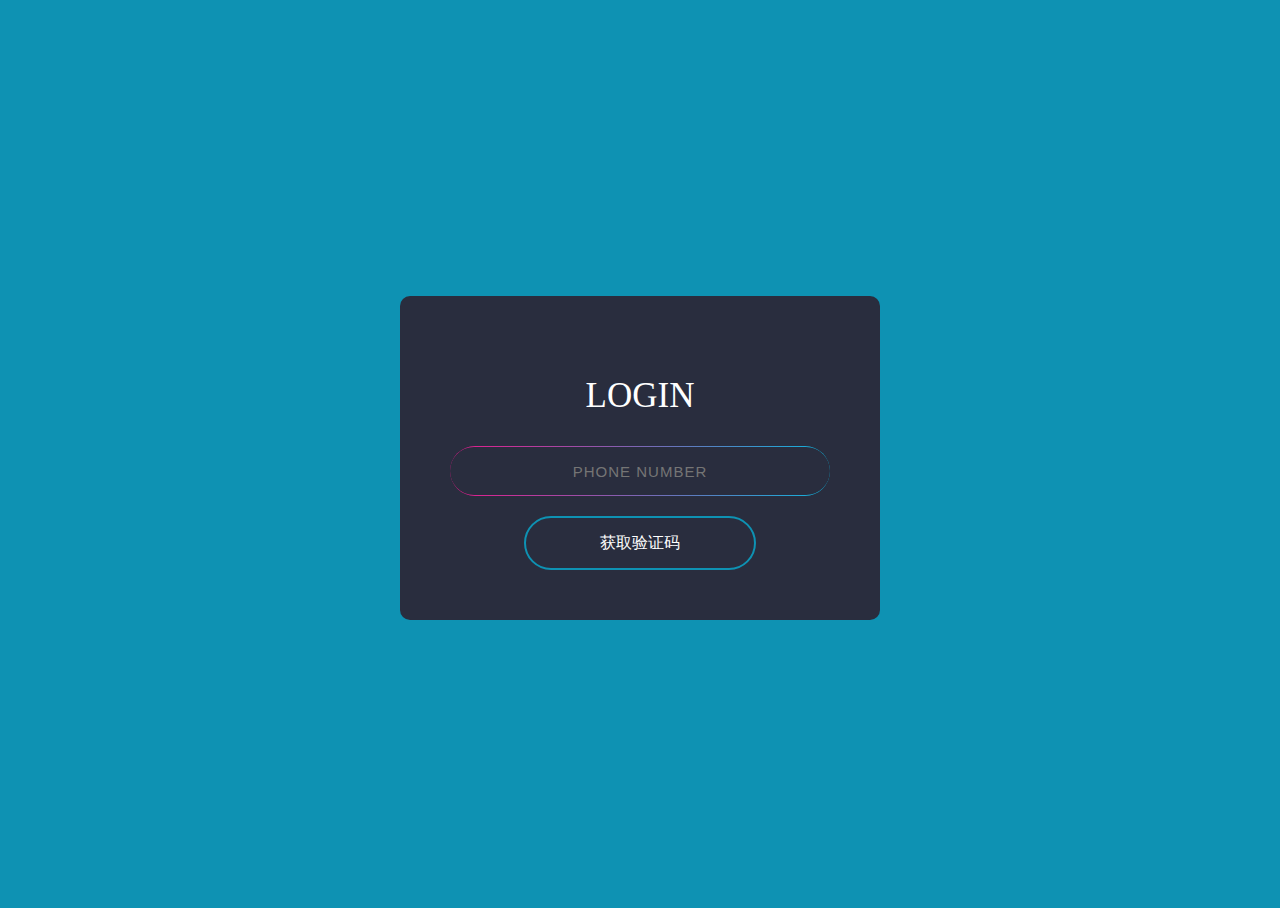
<file: webapp/index.html>
<!DOCTYPE html>
<html lang="en">
<head>
    <meta charset="UTF-8">
    <title>Login</title>
</head>
<body>
<div id="root"></div>
<script src="WEB-INF/static/js/react.production.min.js"></script>
<script src="WEB-INF/static/js/react-dom.production.min.js"></script>
<script src="WEB-INF/static/js/babel.min.js"></script>
<script src="WEB-INF/utils/URL.js"></script>
<script src="WEB-INF/utils/upload.js"></script>
<link rel="stylesheet" href="index.css" type="text/css">
<script type="text/babel">

    // 最初的登录界面
    const Login = () => {
        const [state, setState] = React.useState({phone: ''});

        // 发送json数据{phone: ...}给服务端
        const handleClick = () => {
            upload(URL.doLogin, 'POST', state);
        }

        console.log(URL.doLogin);

        return <div className="container">
            <div className="header">Login</div>
            <div className="input-wrapper">
                <div className="border-wrapper">
                    <input type="text"
                           className="border-item"
                           placeholder="phone number"
                           onChange={event => {
                               const phone = event.target.value;
                               setState(p => ({phone}));
                               console.log(state);
                           }}/>
                </div>
            </div>
            <div className="action">
                <div className="btn"
                     onClick={handleClick}>获取验证码
                </div>
            </div>
        </div>;
    }

    ReactDOM.render(
        <Login/>, document.getElementById('root'))
</script>
</body>
</html>
</file>
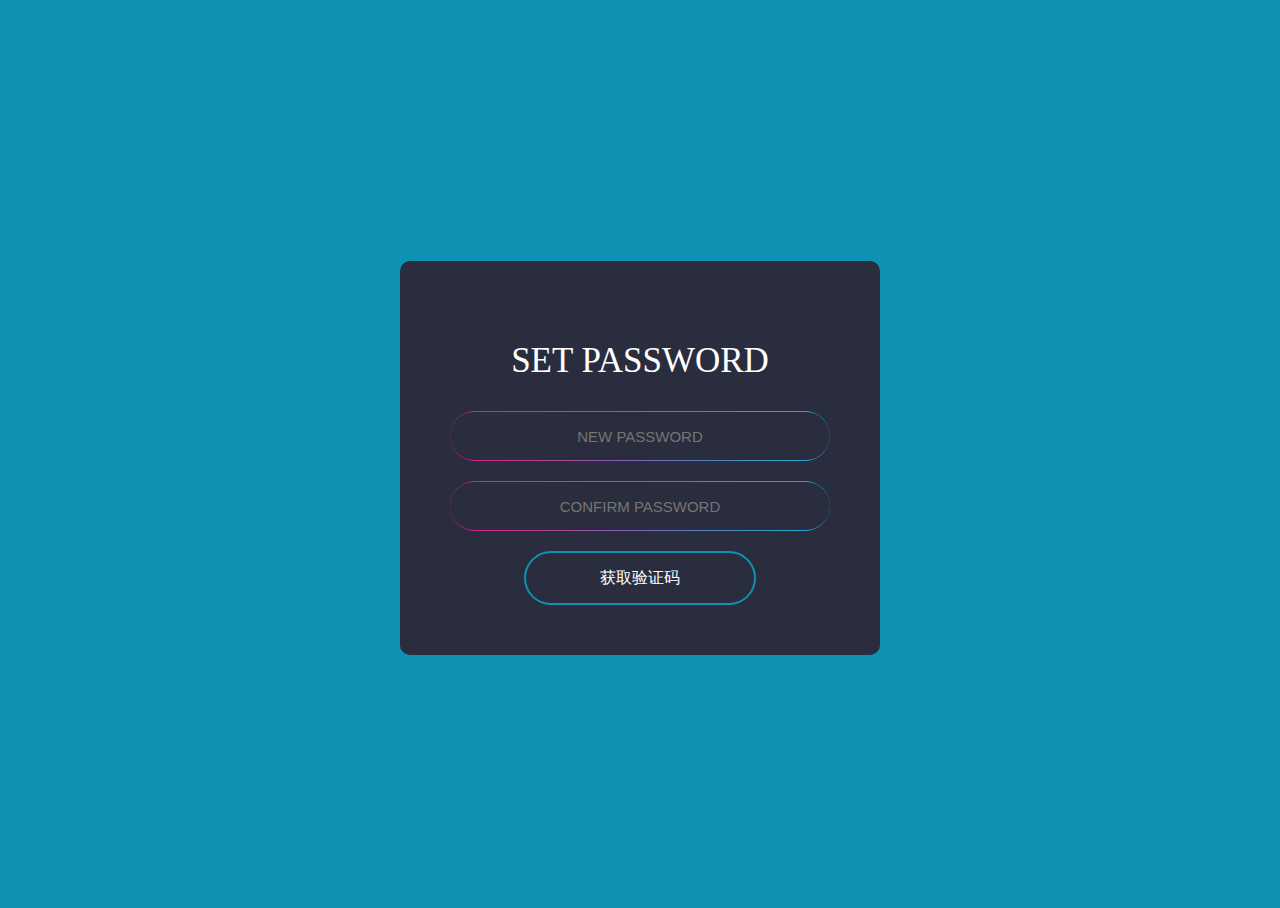
<file: webapp/pages/resetPwd/index.html>
<!DOCTYPE html>
<html lang="en">
<head>
    <meta charset="UTF-8">
    <title>Reset Password</title>
</head>
<body>
<div id="root"></div>
<script src="../../static/js/react.production.min.js"></script>
<script src="../../static/js/react-dom.production.min.js"></script>
<script src="../../static/js/babel.min.js"></script>
<script src="../../utils/URL.js"></script>
<link rel="stylesheet" href="index.css" type="text/css">
<script type="text/babel">

    // 设置密码的界面
    const Index = () => {

        return <div className="container">
            <div className="header">Set Password</div>
            <div className="input-wrapper">
                <div className="border-wrapper">
                    <input type="text"
                           className="border-item"
                           placeholder="new password"
                    />
                </div>
            </div>
            <div className="input-wrapper">
                <div className="border-wrapper">
                    <input type="text"
                           className="border-item"
                           placeholder="confirm password"
                    />
                </div>
            </div>
            <div className="action">
                <div className="btn">获取验证码</div>
            </div>
        </div>;
    }

    ReactDOM.render(
        <Index/>, document.getElementById('root'))
</script>
</body>
</html>
</file>
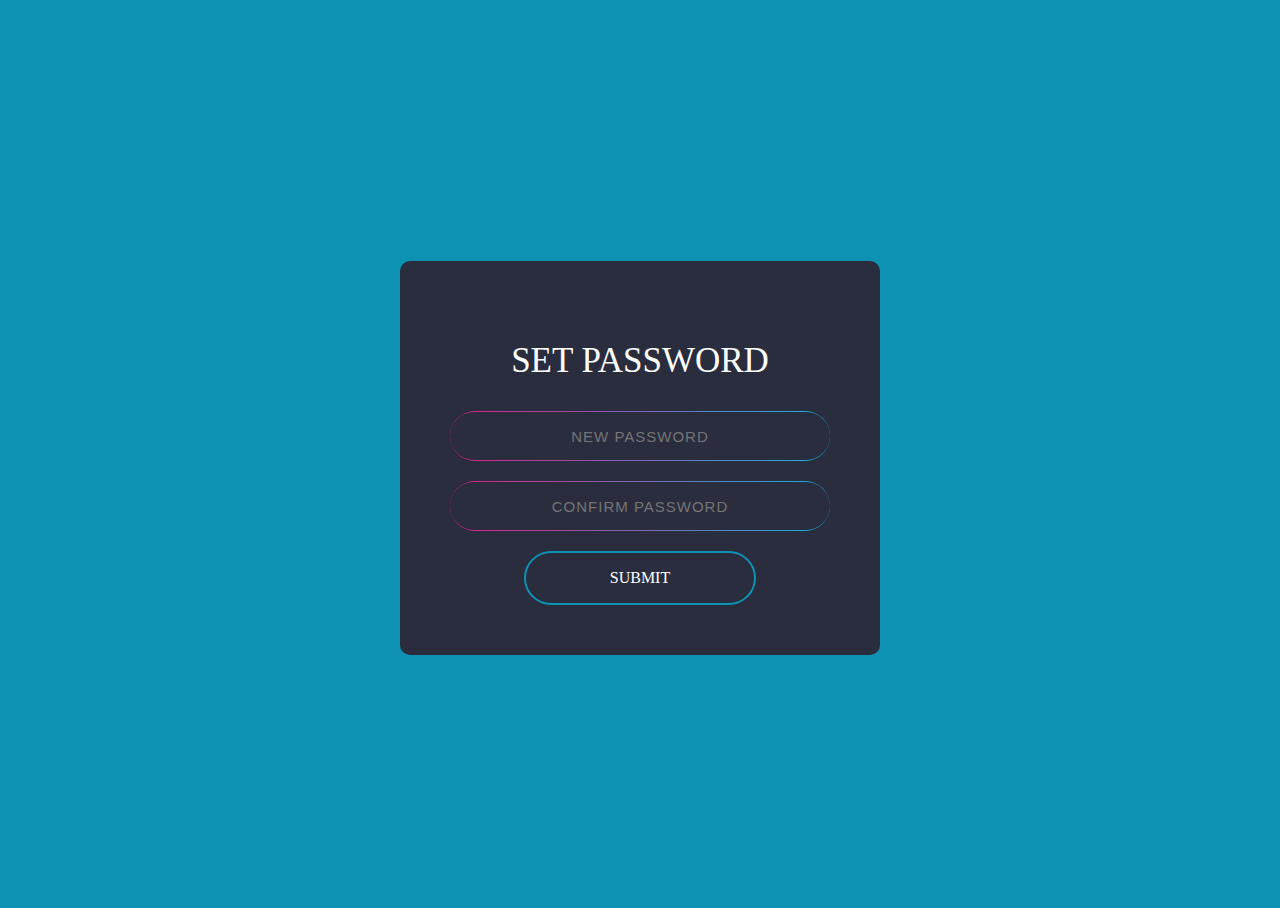
<file: webapp/WEB-INF/pages/resetPwd/index.html>
<!DOCTYPE html>
<html lang="en">
<head>
    <meta charset="UTF-8">
    <title>Reset Password</title>
</head>
<body>
<div id="root"></div>
<script src="../../static/js/react.production.min.js"></script>
<script src="../../static/js/react-dom.production.min.js"></script>
<script src="../../static/js/babel.min.js"></script>
<script src="../../utils/URL.js"></script>
<script src="../../utils/upload.js"></script>
<link rel="stylesheet" href="index.css" type="text/css">
<script type="text/babel">

    // 设置密码的界面
    const Index = () => {
        const [pwd1, setPwd1] = React.useState('');
        const [pwd2, setPwd2] = React.useState('');
        const [hint, setHint] = React.useState('');
        const ERR_HINT = "两次输入的密码不一致，请重试:)";

        const onChange1 = e => {
            const pwd = e.target.value;
            setPwd1(pre => pwd);
        }

        const onChange2 = e => {
            const pwd = e.target.value;
            setPwd2(pre => pwd);
        }

        const onSubmit = () => {
            if (pwd1 !== pwd2) {
                setHint(p => ERR_HINT);
            } else {
                setHint(p => '');
                // 发送密码
                upload(URL.doSavePwd, 'POST', {pwd: pwd1});
            }
        }

        return <div className="container">
            <div className="header">Set Password</div>
            <div className="input-wrapper">
                <div className="border-wrapper">
                    <input type="password"
                           className="border-item"
                           placeholder="new password"
                           onChange={onChange1}
                    />
                </div>
            </div>
            <div className="input-wrapper">
                <div className="border-wrapper">
                    <input type="password"
                           className="border-item"
                           placeholder="confirm password"
                           onChange={onChange2}
                    />
                </div>
            </div>
            <div className="hint">{hint}</div>
            <div className="action">
                <div className="btn" onClick={onSubmit}>submit</div>
            </div>
        </div>;
    }

    ReactDOM.render(
        <Index/>, document.getElementById('root'))
</script>
</body>
</html>
</file>
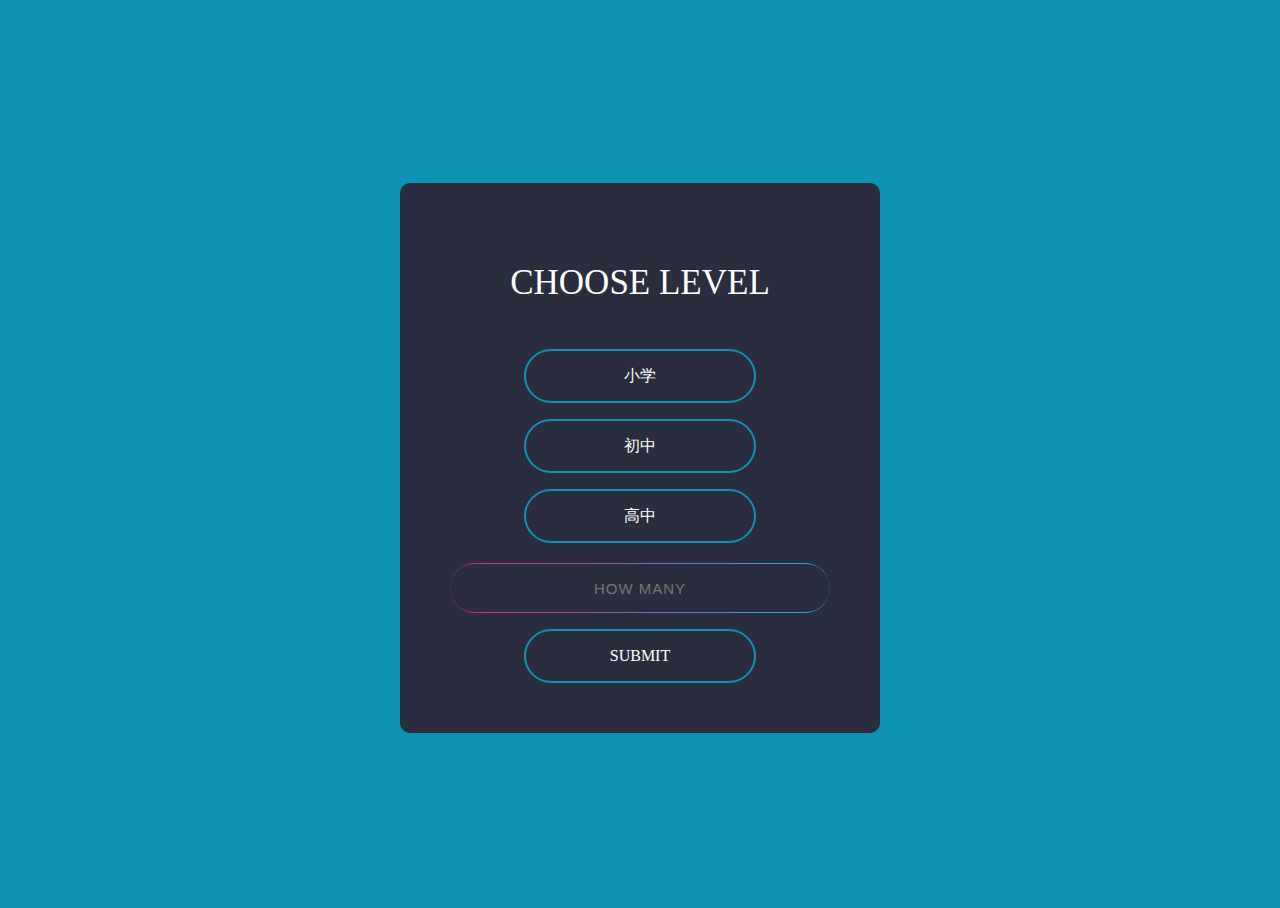
<file: webapp/WEB-INF/pages/selectLevel/index.html>
<!DOCTYPE html>
<html lang="en">
<head>
    <meta charset="UTF-8">
    <title>Select Level</title>
</head>
<body>
<div id="root"></div>
<script src="../../static/js/react.production.min.js"></script>
<script src="../../static/js/react-dom.production.min.js"></script>
<script src="../../static/js/babel.min.js"></script>
<script src="../../utils/URL.js"></script>
<script src="../../utils/upload.js"></script>
<link rel="stylesheet" href="index.css" type="text/css">
<script type="text/babel">
    const Index = () => {
        const [list, setList] = React.useState([
            "小学", "初中", "高中"
        ]);
        const [level, setLevel] = React.useState('');
        const [num, setNum] = React.useState(10);
        const [hint, setHint] = React.useState('');
        const ERR_HINT = '请输入10~30';

        const onSubmit = () => {
            if (isNaN(num) || num < 10 || num > 30) {
                setHint(p => ERR_HINT);
            } else {
                setHint(p => '')
                const payload = {
                    level: level,
                    number: num
                };
                console.log(payload);
                upload(URL.doSelectLevel, 'POST', payload);
            }
        }

        return <div className="container">
            <div className="header">Choose Level</div>
            <div>
                {
                    list.map(elm => {
                        return <div className="action">
                            <div className="btn"
                                 onClick={e => {
                                     setList(p => [elm]);
                                     setLevel(p => elm);
                                 }}>
                                {elm}
                            </div>
                        </div>
                    })
                }
            </div>
            <div className="input-wrapper">
                <div className="border-wrapper">
                    <input type="text"
                           className="border-item"
                           placeholder="how many"
                           onChange={e => {
                               const val = e.target.value;
                               setNum(p => val);
                           }}
                    />
                </div>
            </div>
            <div className="hint">{hint}</div>
            <div className="action">
                <div className="btn"
                     onClick={onSubmit}>submit
                </div>
            </div>
        </div>
    }

    ReactDOM.render(
        <Index/>, document.getElementById('root'));
</script>
</body>
</html>
</file>
<file: webapp/index.css>
.action {
    margin-top: 1em;
    width: 30%;
}

html {
    height: 100%;
}

body {
    height: 100%;
    font-family: 'JetBrains Mono Medium', Consolas, 'Microsoft YaHei UI',serif;    display: flex;
    align-items: center;
    justify-content: center;
    background-color: #0e92b3;
}

.container {
    width: 380px;
    background-color: rgb(41, 45, 62);
    color: white;
    border-radius: 10px;
    padding: 50px;
}

.container .header {
    text-align: center;
    font-size: 35px;
    text-transform: uppercase;
    line-height: 100px;
}

.container .input-wrapper input {
    background-color: rgb(41, 45, 62);
    border: 0;
    width: 100%;
    text-align: center;
    font-size: 15px;
    letter-spacing: 1px;
    color: white;
    outline: none;
}

.container .input-wrapper input::placeholder {
    text-transform: uppercase;
}

.container .input-wrapper input:focus {
    background-color: rgb(51, 55, 72);
}

.container .input-wrapper .border-wrapper {
    background-image: linear-gradient(to right, #e8198b, #0eb4dd);
    width: 100%;
    height: 50px;
    margin-bottom: 20px;
    border-radius: 30px;
    display: flex;
    align-items: center;
    justify-content: center;
}

.container .input-wrapper .border-wrapper .border-item {
    height: calc(100% - 4px);
    width: calc(100% - 4px);
    border-radius: 30px;
}

.container .action {
    display: flex;
    justify-content: center;
    width: 100%;
}

.container .action .btn {
    width: 60%;
    text-transform: uppercase;
    border: 2px solid #0e92b3;
    text-align: center;
    line-height: 50px;
    border-radius: 30px;
    cursor: pointer;
    transition: .2s;
}

.container .action .btn:hover {
    background-color: #0e92b3;
}
</file>
<file: webapp/pages/resetPwd/index.css>
.action {
    margin-top: 1em;
    width: 30%;
}

html {
    height: 100%;
}

body {
    height: 100%;
    font-family: 'JetBrains Mono Medium', Consolas, serif;
    display: flex;
    align-items: center;
    justify-content: center;
    background-color: #0e92b3;
}

.container {
    width: 380px;
    background-color: rgb(41, 45, 62);
    color: white;
    border-radius: 10px;
    padding: 50px;
}

.container .header {
    text-align: center;
    font-size: 35px;
    text-transform: uppercase;
    line-height: 100px;
}

.container .input-wrapper input {
    background-color: rgb(41, 45, 62);
    border: 0;
    width: 100%;
    text-align: center;
    font-size: 15px;
    color: white;
}

.container .input-wrapper input::placeholder {
    text-transform: uppercase;
}

.container .input-wrapper .border-wrapper {
    background-image: linear-gradient(to right, #e8198b, #0eb4dd);
    width: 100%;
    height: 50px;
    margin-bottom: 20px;
    border-radius: 30px;
    display: flex;
    align-items: center;
    justify-content: center;
}

.container .input-wrapper .border-wrapper .border-item {
    height: calc(100% - 4px);
    width: calc(100% - 4px);
    border-radius: 30px;
}

.container .action {
    display: flex;
    justify-content: center;
    width: 100%;
}

.container .action .btn {
    width: 60%;
    text-transform: uppercase;
    border: 2px solid #0e92b3;
    text-align: center;
    line-height: 50px;
    border-radius: 30px;
    cursor: pointer;
    transition: .2s;
}

.container .action .btn:hover {
    background-color: #0e92b3;
}
</file>
<file: webapp/WEB-INF/pages/resetPwd/index.css>
.action {
    margin-top: 1em;
    width: 30%;
}

html {
    height: 100%;
}

body {
    height: 100%;
    font-family: 'JetBrains Mono Medium', Consolas, 'Microsoft YaHei UI',serif;    display: flex;
    align-items: center;
    justify-content: center;
    background-color: #0e92b3;
}

.container {
    width: 380px;
    background-color: rgb(41, 45, 62);
    color: white;
    border-radius: 10px;
    padding: 50px;
}

.container .header {
    text-align: center;
    font-size: 35px;
    text-transform: uppercase;
    line-height: 100px;
}

.container .input-wrapper input {
    background-color: rgb(41, 45, 62);
    border: 0;
    width: 100%;
    text-align: center;
    font-size: 15px;
    letter-spacing: 1px;
    color: white;
    outline: none;
}

.container .input-wrapper input:focus {
    background-color: rgb(51, 55, 72);
}

.container .input-wrapper input::placeholder {
    text-transform: uppercase;
}

.container .input-wrapper .border-wrapper {
    background-image: linear-gradient(to right, #e8198b, #0eb4dd);
    width: 100%;
    height: 50px;
    margin-bottom: 20px;
    border-radius: 30px;
    display: flex;
    align-items: center;
    justify-content: center;
}

.container .input-wrapper .border-wrapper .border-item {
    height: calc(100% - 4px);
    width: calc(100% - 4px);
    border-radius: 30px;
}

.container .action {
    display: flex;
    justify-content: center;
    width: 100%;
}

.container .action .btn {
    width: 60%;
    text-transform: uppercase;
    border: 2px solid #0e92b3;
    text-align: center;
    line-height: 50px;
    border-radius: 30px;
    cursor: pointer;
    transition: .2s;
}

.container .action .btn:hover {
    background-color: #0e92b3;
}

.container .hint {
    text-align: center;
    color: red;
}
</file>
<file: webapp/WEB-INF/pages/selectLevel/index.css>
.action {
    margin-top: 1em;
    width: 30%;
}

html {
    height: 100%;
}

body {
    height: 100%;
    font-family: 'JetBrains Mono Medium', Consolas, 'Microsoft YaHei UI',serif;
    display: flex;
    align-items: center;
    justify-content: center;
    background-color: #0e92b3;
}

.container {
    width: 380px;
    background-color: rgb(41, 45, 62);
    color: white;
    border-radius: 10px;
    padding: 50px;
}

.container .header {
    text-align: center;
    font-size: 35px;
    text-transform: uppercase;
    line-height: 100px;
}
.container .input-wrapper input {
    background-color: rgb(41, 45, 62);
    border: 0;
    width: 100%;
    text-align: center;
    font-size: 15px;
    letter-spacing: 1px;
    color: white;
    outline: none;
}

.container .input-wrapper input::placeholder {
    text-transform: uppercase;
}

.container .input-wrapper input:focus {
    background-color: rgb(51, 55, 72);
}

.container .input-wrapper .border-wrapper {
    background-image: linear-gradient(to right, #e8198b, #0eb4dd);
    width: 100%;
    height: 50px;
    margin-top: 20px;
    border-radius: 30px;
    display: flex;
    align-items: center;
    justify-content: center;
}

.container .input-wrapper .border-wrapper .border-item {
    height: calc(100% - 4px);
    width: calc(100% - 4px);
    border-radius: 30px;
}

.container .action {
    display: flex;
    justify-content: center;
    width: 100%;
}

.container .action .btn {
    width: 60%;
    text-transform: uppercase;
    border: 2px solid #0e92b3;
    text-align: center;
    line-height: 50px;
    border-radius: 30px;
    cursor: pointer;
    transition: .2s;
}

.container .action .btn:hover {
    background-color: #0e92b3;
}

.container .hint {
    text-align: center;
    color: red;
}
</file>
